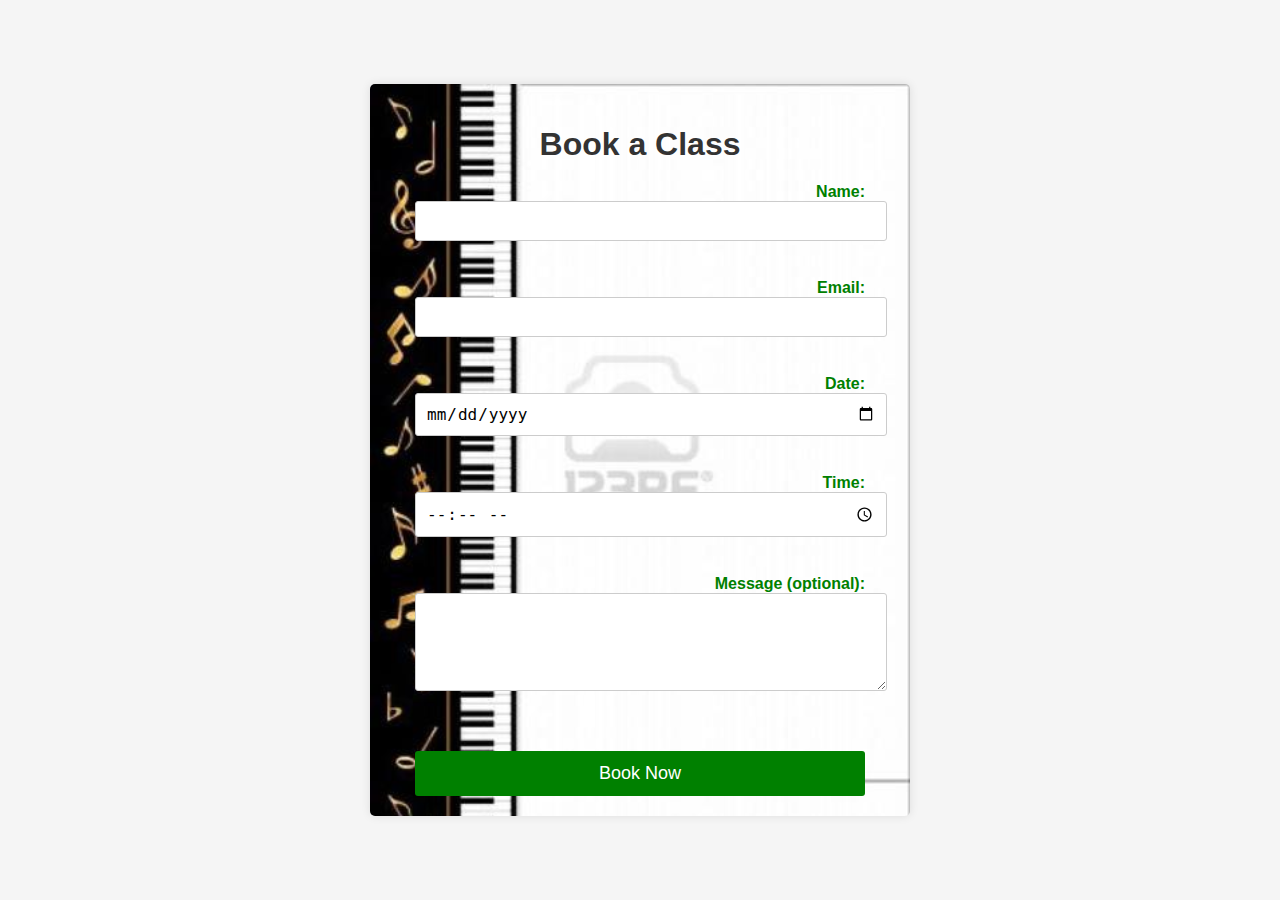
<file: book.html>
<!DOCTYPE html>
<html lang="en">
  <head>
    <meta charset="UTF-8" />
    <meta name="viewport" content="width=device-width, initial-scale=1.0" />
    <link rel="stylesheet" href="bookstyles.css" />
    <title>Book a Class</title>
  </head>
  <body>
    <div
      class="container"
      style="background-image: url(piano.jpg); background-size: contain"
    >
      <h1>Book a Class</h1>
      <form id="booking-form">
        <div class="form-group">
          <label for="name">Name:</label>
          <input type="text" id="name" name="name" required />
        </div>
        <br />
        <div class="form-group">
          <label for="email">Email:</label>
          <input type="email" id="email" name="email" required />
        </div>
        <br />
        <div class="form-group">
          <label for="date">Date:</label>
          <input type="date" id="date" name="date" required />
        </div>
        <br />

        <div class="form-group">
          <label for="time">Time:</label>
          <input type="time" id="time" name="time" required />
        </div>
        <br />

        <div class="form-group">
          <label for="message">Message (optional):</label>
          <textarea id="message" name="message" rows="4"></textarea>
        </div>
        <br />
        <br />
        <button style="width: 90%" type="submit">Book Now</button>
      </form>
    </div>

    <script src="bookscripts.js"></script>
  </body>
</html>
</file>
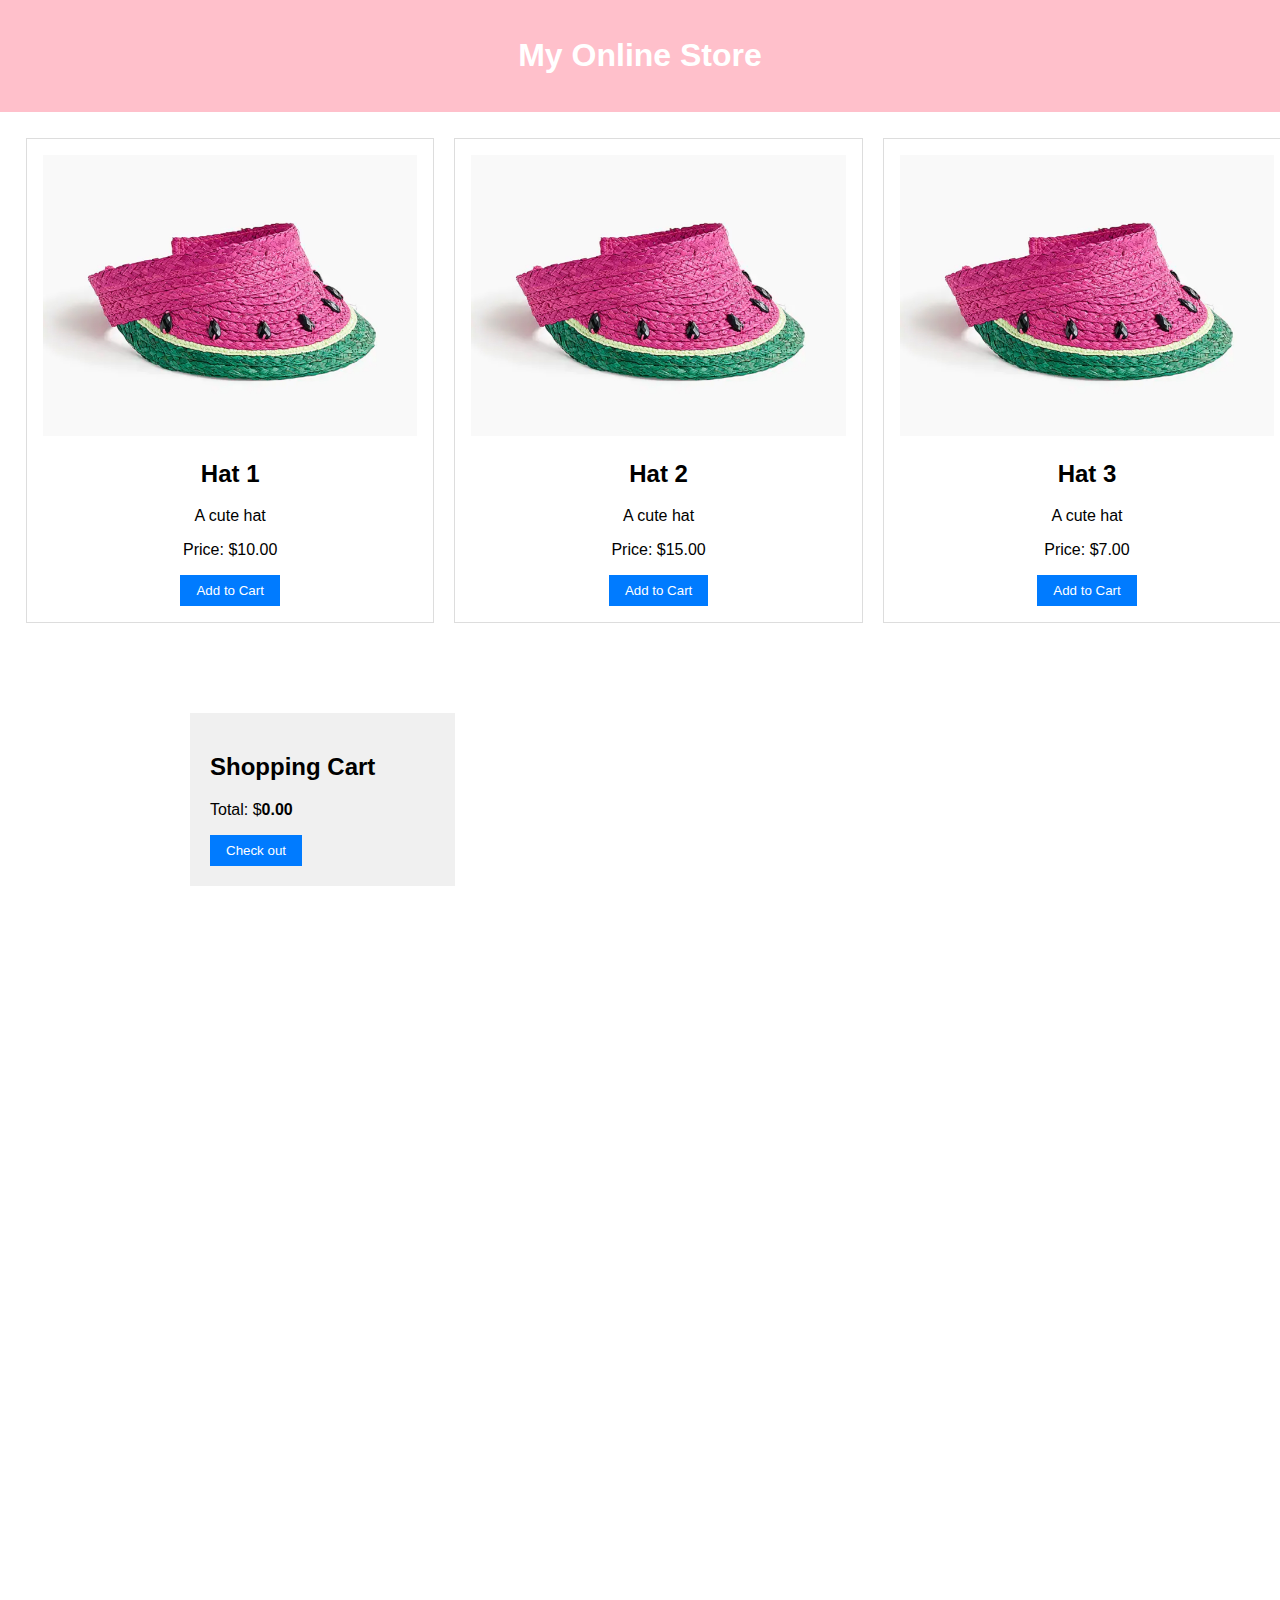
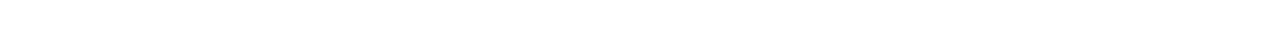
<file: shop.html>
<!DOCTYPE html>
<html lang="en">
  <head>
    <meta charset="UTF-8" />
    <meta name="viewport" content="width=device-width, initial-scale=1.0" />
    <title>My Online Shop</title>
    <link rel="stylesheet" href="shop_styles.css" />
  </head>
  <style>
    /* Center the parent container */
    .container {
      margin-top: 80px;
      justify-content: center;
      align-items: center;
      height: 100vh; /* Optional: Adjust to your layout requirements */
      width: 100vh;
    }

    /* Style the gray box */
    aside {
      background-color: #f0f0f0; /* Gray background color */
      padding: 20px; /* Add padding for spacing */
    }

    .flex-container {
      display: flex; /* Use flexbox for horizontal layout */
      flex-wrap: nowrap; /* Prevent items from wrapping to the next row */
      justify-content: space-between; /* Space between items */
    }

    .product {
      flex: 0 0 auto; /* Prevent items from growing or shrinking */
      width: 30%; /* Adjust the width as needed */
      margin: 10px; /* Add margin to create spacing between items */
      text-align: center; /* Center the content horizontally */
    }
  </style>
  <body>
    <header>
      <h1>My Online Store</h1>
    </header>

    <main>
      <div class="flex-container">
        <section class="product">
          <img src="hat.jpg" alt="Product 1" />
          <h2>Hat 1</h2>
          <p>A cute hat</p>
          <p>Price: $10.00</p>
          <button onclick="addToCart('Product 1', 10.00)">Add to Cart</button>
        </section>

        <section class="product">
          <img src="hat.jpg" alt="Product 2" />
          <h2>Hat 2</h2>
          <p>A cute hat</p>
          <p>Price: $15.00</p>
          <button onclick="addToCart('Product 2', 15.00)">Add to Cart</button>
        </section>

        <section class="product">
          <img src="hat.jpg" alt="Product 3" />
          <h2>Hat 3</h2>
          <p>A cute hat</p>
          <p>Price: $7.00</p>
          <button onclick="addToCart('Product 3', 7.00)">Add to Cart</button>
        </section>
      </div>

      <div class="container">
        <aside>
          <h2>Shopping Cart</h2>
          <ul id="cart">
            <!-- Cart items will be displayed here -->
          </ul>
          <p>Total: $<span id="total">0.00</span></p>
          <button>Check out</button>
        </aside>
      </div>
    </main>

    <script src="shop_scripts.js"></script>
  </body>
</html>
</file>
<file: bookstyles.css>
/* styles.css */

body {
  font-family: Arial, sans-serif;
  background-color: #f5f5f5;
  margin: 0;
  padding: 0;
  display: flex;
  justify-content: center;
  align-items: center;
  min-height: 100vh;
}

.container {
  width: 100%;
  max-width: 500px;
  padding: 20px;
  background-color: #fff;
  border-radius: 5px;
  box-shadow: 0 0 10px rgba(0, 0, 0, 0.1);
  text-align: center;
}

h1 {
  margin-bottom: 20px;
  color: #333;
}

form {
  display: flex;
  flex-direction: column;
  align-items: center;
}

.form-group {
  margin-bottom: 20px;
  text-align: right;
  width: 90%;
}

label {
  font-weight: bold;
  margin-bottom: 5px;
  color: green;
}

input[type="text"],
input[type="email"],
input[type="date"],
input[type="time"],
textarea {
  padding: 10px;
  border: 1px solid #ccc;
  border-radius: 3px;
  font-size: 16px;
  width: 100%;
}

button {
  background-color: green;
  color: #fff;
  padding: 12px;
  border: none;
  border-radius: 3px;
  cursor: pointer;
  font-size: 18px;
  transition: background-color 0.3s ease, transform 0.2s ease;
  width: 100%;
}

button:hover {
  background-color: red;
  transform: scale(1.05);
}
</file>
<file: shop_styles.css>
/* styles.css */
body {
  font-family: Arial, sans-serif;
  margin: 0;
  padding: 0;
}

header {
  background-color: pink;
  color: white;
  text-align: center;
  padding: 1rem;
}

main {
  display: flex;
  justify-content: space-around;
  flex-wrap: wrap;
  padding: 1rem;
}

.product {
  border: 1px solid #ddd;
  padding: 1rem;
  margin: 1rem;
  text-align: center;
}

.product img {
  max-width: 100%;
  height: auto;
}

button {
  background-color: #007bff;
  color: white;
  border: none;
  padding: 0.5rem 1rem;
  cursor: pointer;
}

aside {
  background-color: #f4f4f4;
  padding: 1rem;
  width: 25%;
}

#cart {
  list-style: none;
  padding: 0;
}

#cart li {
  display: flex;
  justify-content: space-between;
  margin-bottom: 0.5rem;
}

#total {
  font-weight: bold;
}
</file>
